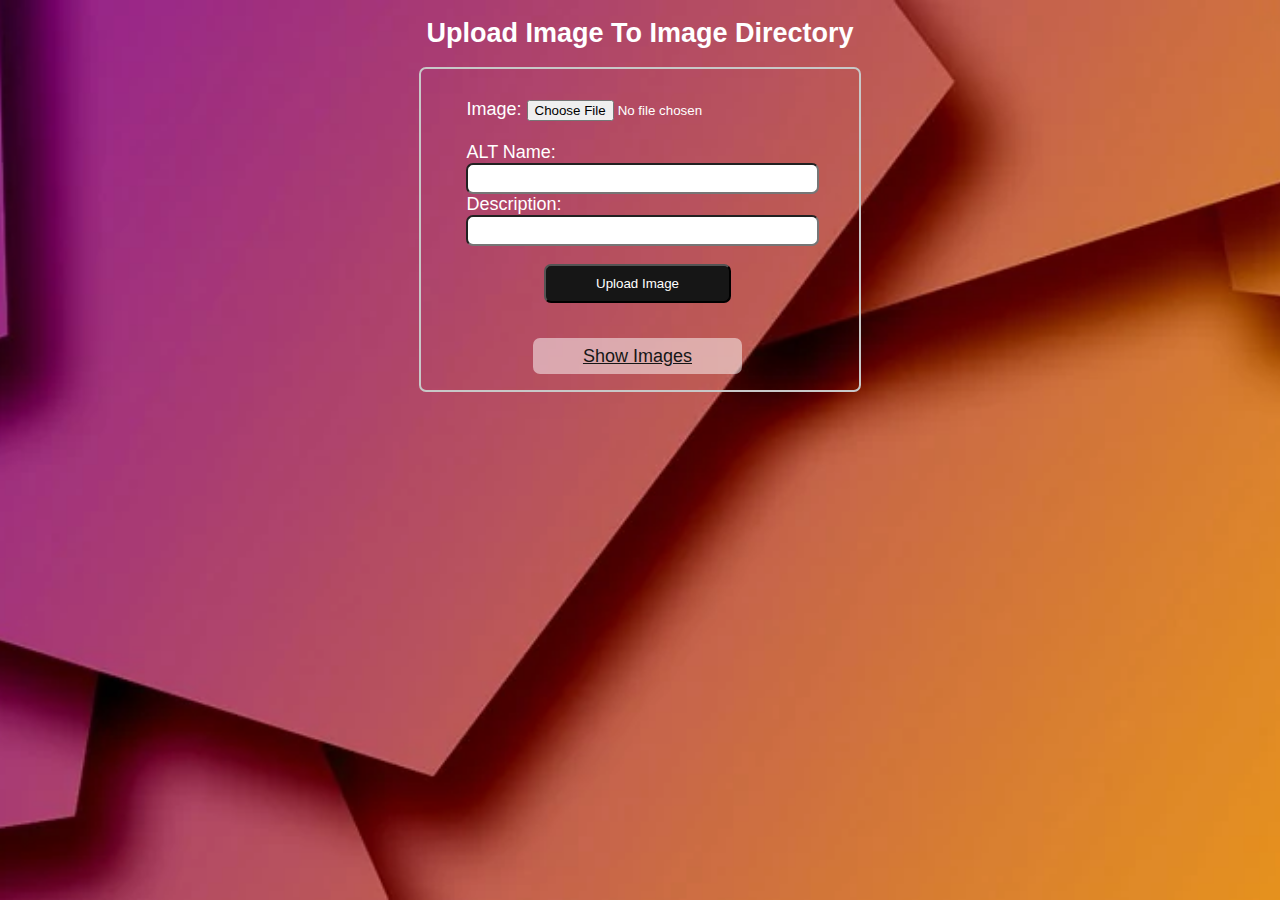
<file: index.html>
<!DOCTYPE html>
<html>

<head>
    <meta charset="utf-8">
    <meta http-equiv="X-UA-Compatible" content="IE=edge">
    <title>Image Upload Page</title>
    <meta name="viewport" content="width=device-width, initial-scale=1">
    <link rel="stylesheet" href="style.css">
    <link rel="icon" href="favicon.ico">
</head>

<body>
    <div class="form_container">
        <h1>Upload Image To Image Directory</h1>
        <form action="" method="post" autocomplete="off" enctype="multipart/form-data">
            <label for="image">Image: </label>
            <input type="file" name="image" accept=".jpg, .jpeg, .png, .gif, .webp, .svg, .ico" value=""><br><br>
            <label for="name">ALT Name: </label>
            <input type="text" name="name" required value=""><br>

            <label for="description">Description: </label>
            <input type="text" name="descr"><br>

            <p><button type="submit" name="submit">Upload Image</button></p>

            <p><a href="gallery.html">Show Images</a></p>
        </form>
    </div>

</body>

</html>
</file>
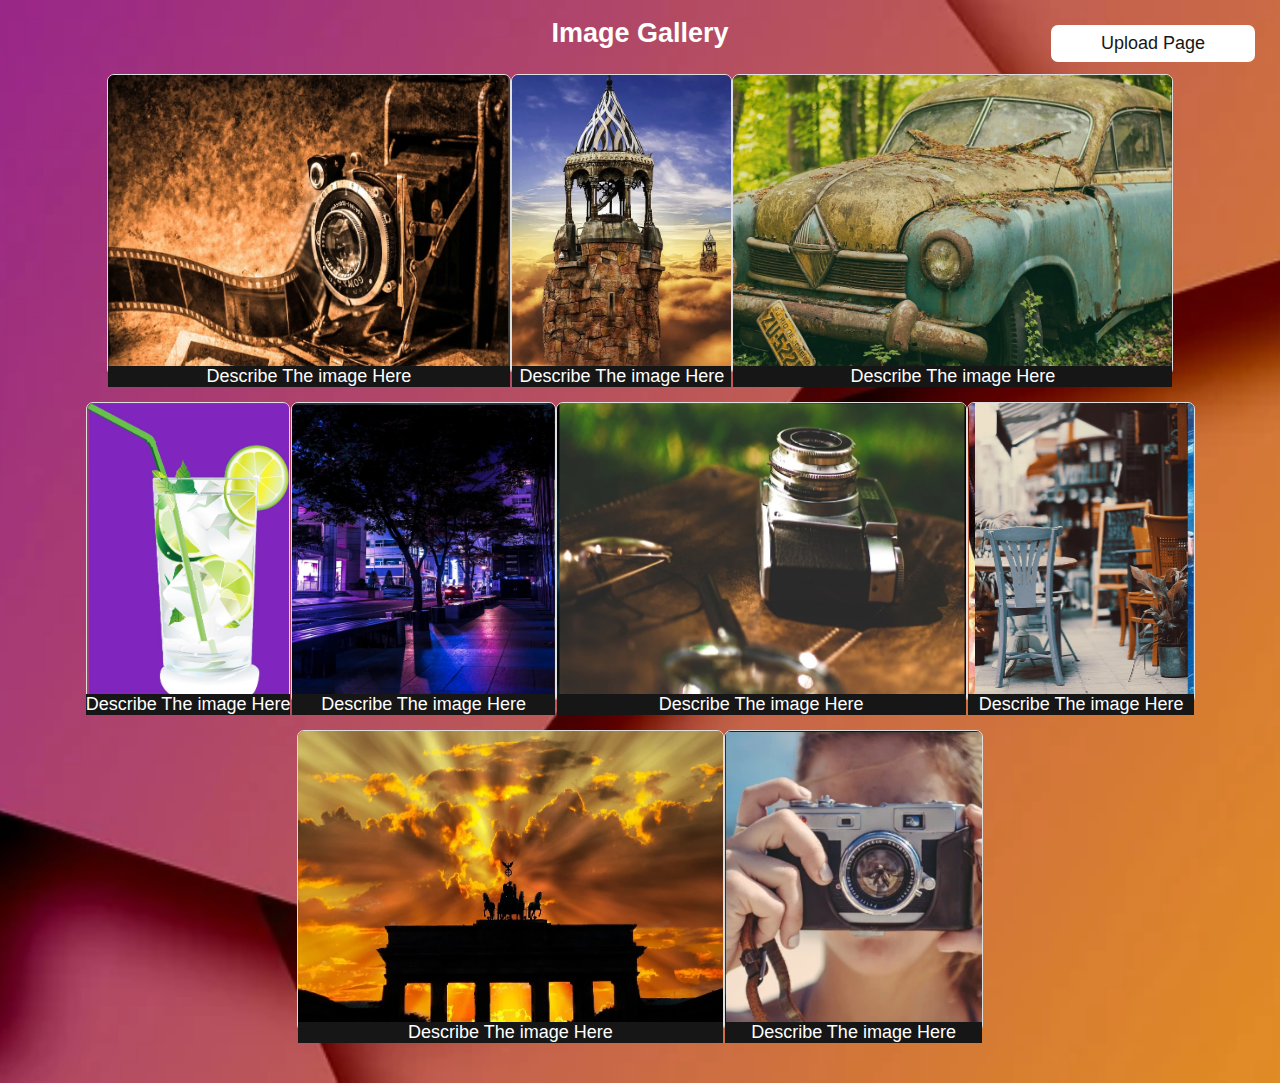
<file: gallery.html>
<!DOCTYPE html>
<html>

<head>
    <meta charset="utf-8">
    <meta http-equiv="X-UA-Compatible" content="IE=edge">
    <title>Image Gallery</title>
    <meta name="viewport" content="width=device-width, initial-scale=1">
    <link rel="stylesheet" href="style.css">
    <link rel="icon" href="favicon.ico">
</head>

<body>

    <p class="homelink"><a href="index.html">Upload Page</a></p>
    <h1>Image Gallery</h1>
    <div class="data_imgs">
        <div class="img_div inline">

            <div>
                <img src="imgs/65c16f82100b9.webp" title="">
            </div>

            <div class="show_name">Describe The image Here</div>

        </div>
        <div class="img_div inline">

            <div>
                <img src="imgs/65c16f65c6520.webp" title="">
            </div>

            <div class="show_name">Describe The image Here</div>

        </div>
        <div class="img_div inline">

            <div>
                <img src="imgs/65c16f4488495.webp" title="">
            </div>

            <div class="show_name">Describe The image Here</div>

        </div>
        <div class="img_div inline">

            <div>
                <img src="imgs/65c16f269214c.webp" title="">
            </div>

            <div class="show_name">Describe The image Here</div>

        </div>
        <div class="img_div inline">

            <div>
                <img src="imgs/65c16ef42f629.webp" title="">
            </div>

            <div class="show_name">Describe The image Here</div>

        </div>
        <div class="img_div inline">

            <div>
                <img src="imgs/65c16ec877ab1.webp" title="">
            </div>

            <div class="show_name">Describe The image Here</div>

        </div>
        <div class="img_div inline">

            <div>
                <img src="imgs/65c16e90d5c9b.webp" title="">
            </div>

            <div class="show_name">Describe The image Here</div>

        </div>
        <div class="img_div inline">

            <div>
                <img src="imgs/65c16e6ba3599.webp" title="" alt="">
            </div>

            <div class="show_name">Describe The image Here</div>

        </div>
        <div class="img_div inline">

            <div>
                <img src="imgs/65c16dd075ad9.webp" title="" alt="">
            </div>

            <div class="show_name">Describe The image Here</div>

        </div>
    </div>

</body>

</html>
</file>
<file: style.css>
/* 
Creator Credit: Nicole Weathers
Social: https://www.youtube.com/@webdgem
GitHub Repo: https://github.com/nicoleweathers/wdg_img_upload_html
About: This is an html template that goes along with YouTube video made by WeDGem
*/


body{
    margin: 0 auto;
    font-size: 18px;
    font-family: Verdana, Geneva, Tahoma, sans-serif;
    background: url(imgs/background.webp) no-repeat;
    background-size: cover;
    background-position: center;
    color: #fff;
    min-height: 100vh;
}
a{          
    color: #161616;     
    padding: 8px 50px;
    border-radius: 7px;
    top: 25px;
}
form a{
    background: rgba(255, 255, 255, 0.5);
    position: relative;
}
.homelink a{
    background: #fff;
    text-decoration: none;    
    right: 25px;
    position: absolute;
}
.homelink a:hover{
    background: #dfdfdf;
}
/**#########################################################
## EVERYTHING BETWEEN THESE COMMENTS IS EXTRA STYLING     ##
##########################################################**/
h1{
    font-size: 1.5em;
    text-align: center;
}

img{
    border: 1px solid #dfdfdf;
    border-radius: 7px;
}

.form_container{
    width: 100%;
    display: flex;
    flex-direction: column;
    align-items: center;
}
form{
    border-radius: 7px;
    border: 2px solid #c8c8c8;
    padding: 30px 50px 30px 45px;
}
form p{
    text-align:center;
}
input[type="text"]{
    border-radius: 7px;
    padding: 3px;
    width: 100%;
    font-size: 18px;
}
button{
    padding: 10px 50px;
    border-radius: 7px;
    background: #161616;
    color: #fff;
    cursor: pointer;
}
.img_div{
    display: flex;
    flex-direction: column;
    justify-content: center;
    text-align: center;
}
.img_div img{
    height: 300px;
}
.inline{
    display: inline;
}
.data_imgs{
    display: flex;
    flex-wrap: wrap;
    align-items: center;
    justify-content: center;
    margin: 25px 10px;
}
.show_name{
    margin-top: 0;
    padding-top: 0;
    background: #161616;
    color: #fff;
    bottom: 15px;
    position: relative;
    margin-right: 1px;
    margin-left: 1px;
}
@media (max-width: 800px){
    .homelink a{
 	top: 5px;
        left: 300px;
	position: relative;

}
}
</file>
